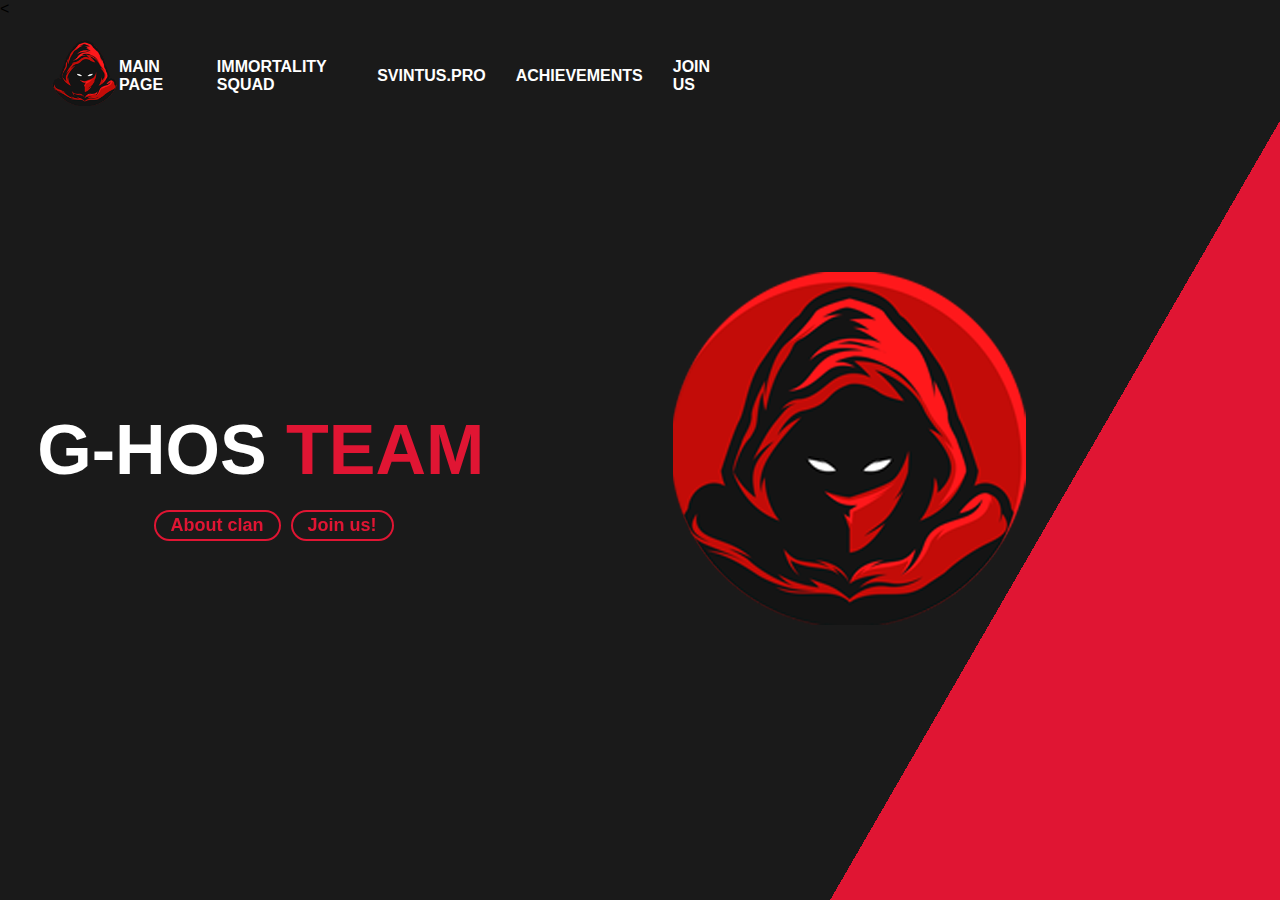
<file: index.html>
<!DOCTYPE html>
<html lang="ru">
<head>
	<meta charset="UTF-8">
	<<title>G-HOS</title>
	<link rel="shortcut icon" href="images/favicon.ico" type="image/x-icon">
	<link rel="stylesheet" href="css/style.css">
	<link href="https://fonts.googleapis.com/css?family=PT+Sans:400,700&display=swap" rel="stylesheet">
</head>
<body>

	<div class="navigation">
		<div class="logo">
			<img src="images/logo2.png" alt="" class="logotype">
		</div>

		<div class="nav-menu">
			<ul class="menu">
				<li class="nav-item"><a href="index.html" class="nav-link">MAIN PAGE</a></li>
				<li class="nav-item"><a href="immortality.html" class="nav-link">IMMORTALITY SQUAD</a></li>
				<li class="nav-item"><a href="svintus.html" class="nav-link">SVINTUS.PRO</a></li>
				<li class="nav-item"><a href="achiv.html" class="nav-link">ACHIEVEMENTS</a></li>
				<li class="nav-item"><a href="join.html" class="nav-link">JOIN US</a></li>
			</ul>
		</div>

	</div>

	<div class="main-information">
		<div class="text-inform">
			<h1>G-HOS <strong>TEAM</strong></h1>
			<div class="inform-link">
				<a class ="link" href="about.html"><div class="inform-btn read">About clan</div></a>
				<a class ="link" href="join.html"><div class="inform-btn read">Join us!</div></a>
			</div>
		</div>

		<div class="photo">
			<img src="images/model.png" alt="">
		</div>

	</div>

	<div class="footer">

	</div>

</body>
</html>
</file>
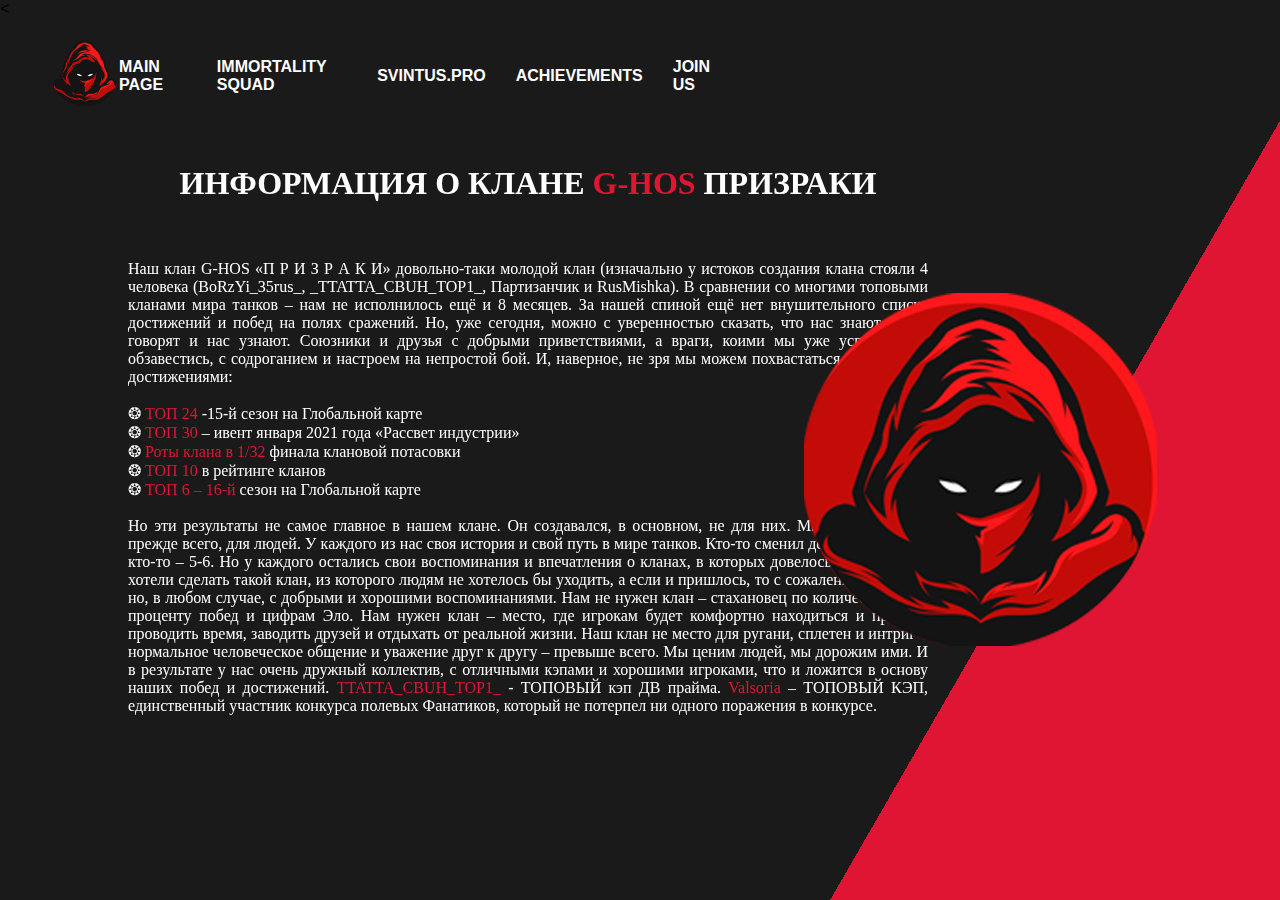
<file: about.html>
<!DOCTYPE html>
<html lang="ru">
<head>
    <meta charset="UTF-8">
    <<title>G-HOS</title>
    <link rel="shortcut icon" href="images/favicon.ico" type="image/x-icon">
    <link rel="stylesheet" href="css/style.css">
    <link href="https://fonts.googleapis.com/css?family=PT+Sans:400,700&display=swap" rel="stylesheet">
</head>
<body>

<div class="navigation">
    <div class="logo">
        <img src="images/logo2.png" alt="" class="logotype">
    </div>

    <div class="nav-menu">
        <ul class="menu">
            <li class="nav-item"><a href="index.html" class="nav-link">MAIN PAGE</a></li>
            <li class="nav-item"><a href="immortality.html" class="nav-link">IMMORTALITY SQUAD</a></li>
            <li class="nav-item"><a href="svintus.html" class="nav-link">SVINTUS.PRO</a></li>
            <li class="nav-item"><a href="achiv.html" class="nav-link">ACHIEVEMENTS</a></li>
            <li class="nav-item"><a href="join.html" class="nav-link">JOIN US</a></li>
        </ul>
    </div>

</div>
<div class="about">
    <div class="center"><h1>ИНФОРМАЦИЯ О КЛАНЕ <span>G-HOS</span> ПРИЗРАКИ</h1></div><br><br>
        Наш клан G-HOS «П Р И З Р А К И» довольно-таки молодой клан (изначально у истоков создания клана стояли 4 человека (BoRzYi_35rus_, _TTATTA_CBUH_TOP1_, Партизанчик и RusMishka). В сравнении со многими топовыми кланами мира танков – нам не исполнилось ещё и 8 месяцев. За нашей спиной ещё нет внушительного списка достижений и побед на полях сражений. Но, уже сегодня, можно с уверенностью сказать, что нас знают, о нас говорят и нас узнают. Союзники и друзья с добрыми приветствиями, а враги, коими мы уже успели тоже обзавестись, с содроганием и настроем на непростой бой. И, наверное, не зря мы можем похвастаться некоторыми достижениями:
    <br><br>
    ❂ <span>ТОП 24</span> -15-й сезон на Глобальной карте<br>
    ❂ <span>ТОП 30</span> – ивент января 2021 года «Рассвет индустрии»<br>
    ❂ <span>Роты клана в 1/32</span> финала клановой потасовки<br>
    ❂ <span>ТОП 10</span> в рейтинге кланов<br>
    ❂ <span>ТОП 6 – 16-й</span> сезон на Глобальной карте<br><br>
    Но эти результаты не самое главное в нашем клане. Он создавался, в основном, не для них. Мы создавали его, прежде всего, для людей.
    У каждого из нас своя история и свой путь в мире танков. Кто-то сменил десятки кланов, а кто-то – 5-6. Но у каждого остались свои воспоминания и впечатления о кланах, в которых довелось играть. И мы хотели сделать такой клан, из которого людям не хотелось бы уходить, а если и пришлось, то с сожалением об этом, но, в любом случае, с добрыми и хорошими воспоминаниями. Нам не нужен клан – стахановец по количеству боев, проценту побед и цифрам Эло.
    Нам нужен клан – место, где игрокам будет комфортно находиться и приятно проводить время, заводить друзей и отдыхать от реальной жизни. Наш клан не место для ругани, сплетен и интриг – нормальное человеческое общение и уважение друг к другу – превыше всего. Мы ценим людей, мы дорожим ими.
    И в результате у нас очень дружный коллектив, с отличными кэпами и хорошими игроками, что и ложится в основу наших побед и достижений.
    <span>TTATTA_CBUH_TOP1_</span> - ТОПОВЫЙ кэп ДВ прайма.
    <span>Valsoria</span> – ТОПОВЫЙ КЭП, единственный участник конкурса полевых Фанатиков, который не потерпел ни одного поражения в конкурсе.

</div>

<div class="aboutimg">
    <img src="images/model.png" alt="">
</div>

<div class="footer">

</div>

</body>
</html>
</file>
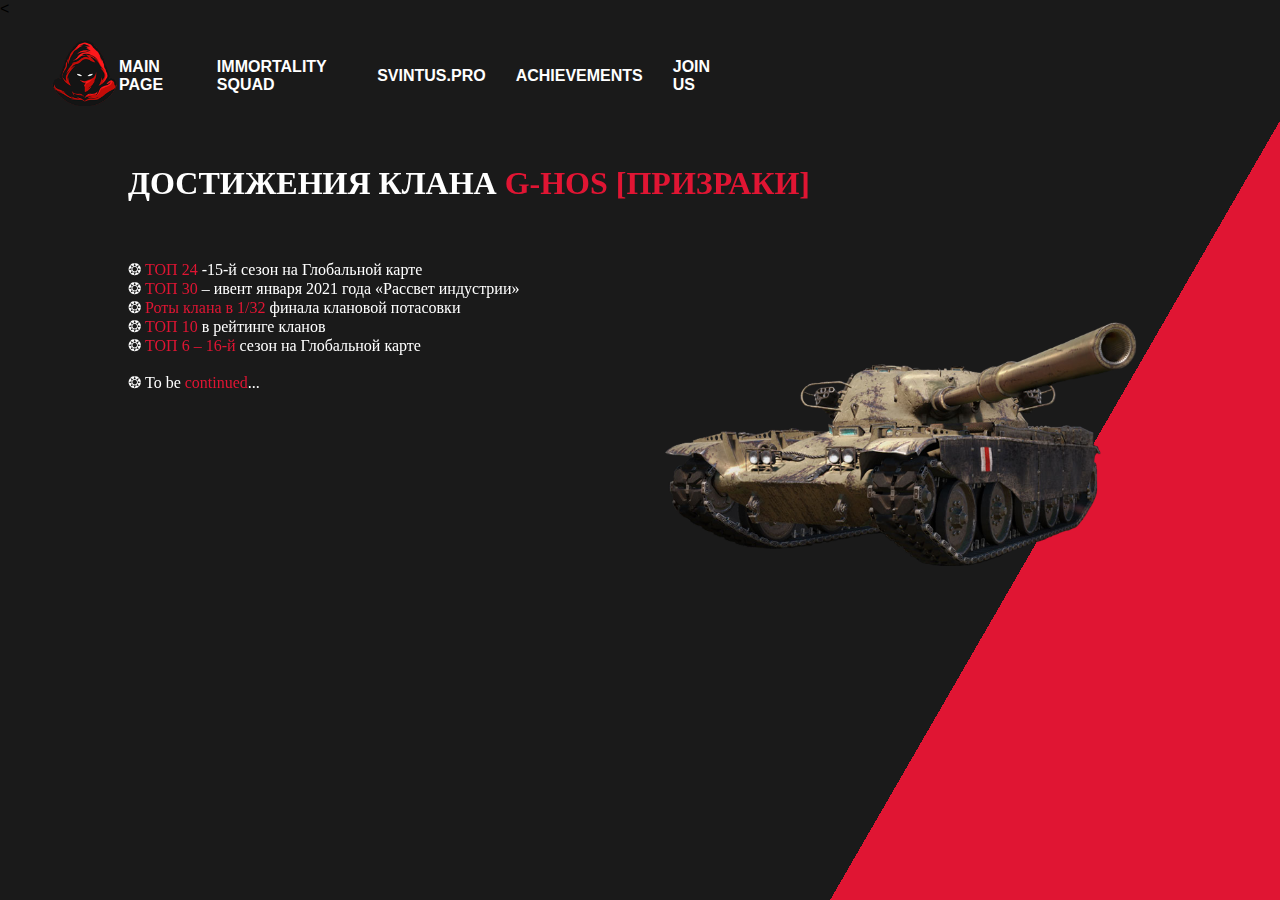
<file: achiv.html>
<!DOCTYPE html>
<html lang="ru">
<head>
  <meta charset="UTF-8">
  <<title>G-HOS</title>
  <link rel="shortcut icon" href="images/favicon.ico" type="image/x-icon">
  <link rel="stylesheet" href="css/style.css">
  <link href="https://fonts.googleapis.com/css?family=PT+Sans:400,700&display=swap" rel="stylesheet">
</head>
<body>

<div class="navigation">
  <div class="logo">
    <img src="images/logo2.png" alt="" class="logotype">
  </div>

  <div class="nav-menu">
    <ul class="menu">
      <li class="nav-item"><a href="index.html" class="nav-link">MAIN PAGE</a></li>
      <li class="nav-item"><a href="immortality.html" class="nav-link">IMMORTALITY SQUAD</a></li>
      <li class="nav-item"><a href="svintus.html" class="nav-link">SVINTUS.PRO</a></li>
      <li class="nav-item"><a href="achiv.html" class="nav-link">ACHIEVEMENTS</a></li>
      <li class="nav-item"><a href="join.html" class="nav-link">JOIN US</a></li>
    </ul>
  </div>

</div>
<div class="achiv">
  <h1>ДОСТИЖЕНИЯ КЛАНА  <span>G-HOS [ПРИЗРАКИ]</span> </h1><br><br>
  ❂ <span>ТОП 24</span> -15-й сезон на Глобальной карте<br>
  ❂ <span>ТОП 30</span> – ивент января 2021 года «Рассвет индустрии»<br>
  ❂ <span>Роты клана в 1/32</span> финала клановой потасовки<br>
  ❂ <span>ТОП 10</span> в рейтинге кланов<br>
  ❂ <span>ТОП 6 – 16-й</span> сезон на Глобальной карте<br><br>
  ❂ To be <span>continued</span>...

  <img src="images/chief.png" alt="" class="chief">
</div>



<div class="footer">

</div>

</body>
</html>
</file>
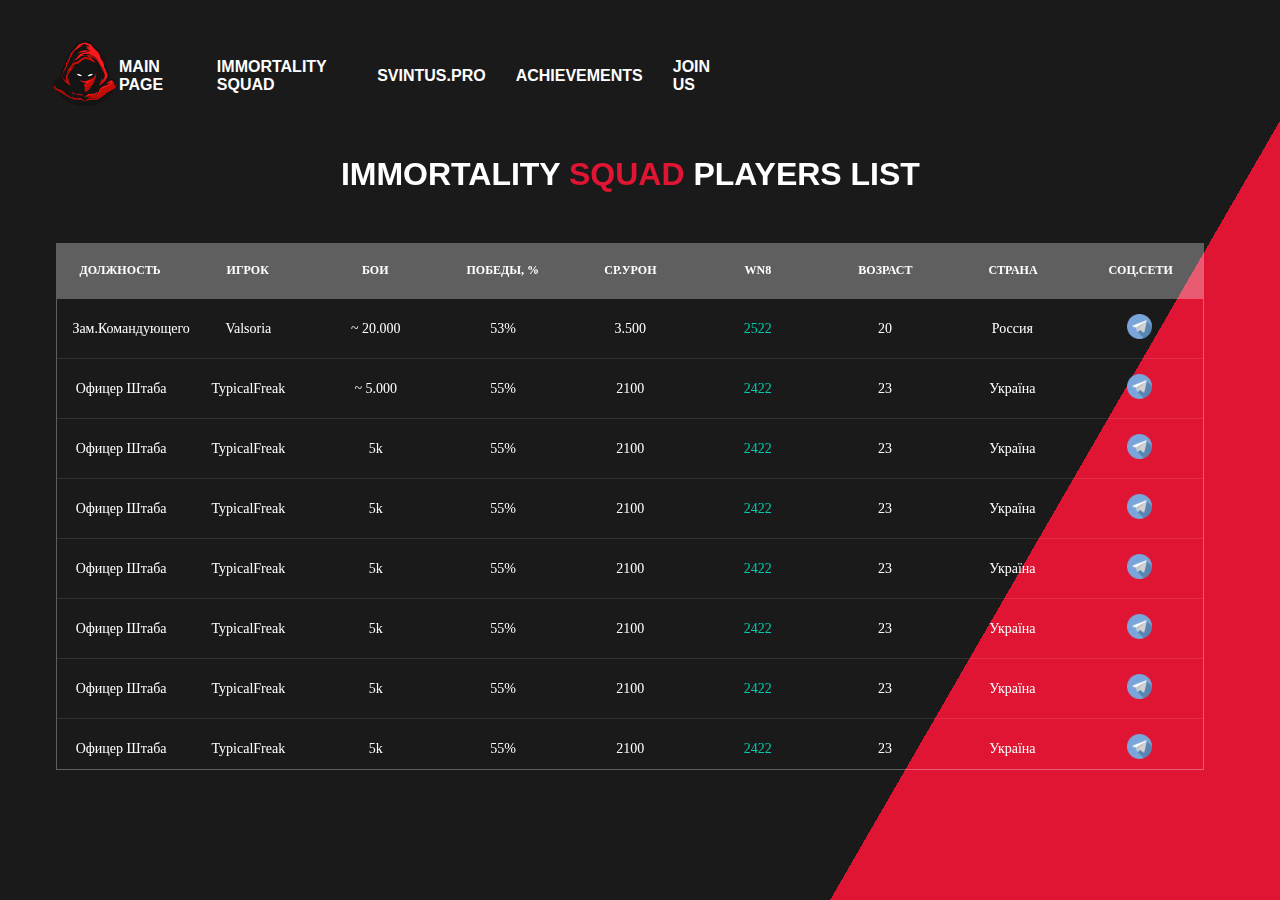
<file: immortality.html>
<!DOCTYPE html>
<html lang="ru">
<head>
  <meta charset="UTF-8">
  <title>G-HOS</title>
  <link rel="shortcut icon" href="images/favicon.ico" type="image/x-icon">
  <link rel="stylesheet" href="css/style.css">
  <link href="https://fonts.googleapis.com/css?family=PT+Sans:400,700&display=swap" rel="stylesheet">
</head>
<body>

<div class="navigation">
  <div class="logo">
    <img src="images/logo2.png" alt="" class="logotype">
  </div>

  <div class="nav-menu">
    <ul class="menu">
      <li class="nav-item"><a href="index.html" class="nav-link">MAIN PAGE</a></li>
      <li class="nav-item"><a href="immortality.html" class="nav-link">IMMORTALITY SQUAD</a></li>
      <li class="nav-item"><a href="svintus.html" class="nav-link">SVINTUS.PRO</a></li>
      <li class="nav-item"><a href="achiv.html" class="nav-link">ACHIEVEMENTS</a></li>
      <li class="nav-item"><a href="join.html" class="nav-link">JOIN US</a></li>
    </ul>
  </div>

</div>
<div class="clanlist">
  <h1> IMMORTALITY <span>SQUAD</span> PLAYERS LIST</h1>
  <section>
    <div class="tbl-header">
      <table cellpadding="0" cellspacing="0" border="0">
        <thead>
        <tr>
          <th>Должность</th>
          <th>Игрок</th>
          <th>Бои</th>
          <th>Победы, %</th>
          <th>Ср.урон</th>
          <th>WN8</th>
          <th>Возраст</th>
          <th>Страна</th>
          <th>Соц.сети</th>
        </tr>
        </thead>
      </table>
    </div>
    <div class="tbl-content">
      <table cellpadding="0" cellspacing="0" border="0">
        <tbody>
        <tr>
          <td>Зам.Командующего</td>
          <td>Valsoria</td>
          <td>~ 20.000</td>
          <td>53%</td>
          <td>3.500</td>
          <td><font class="biruza">2522</font></td>
          <td>20</td>
          <td>Россия</td>
          <td><a  href="https://t.me/Valsoria"><img class="soc" src="images/social/png/telegram.png" alt=""></a></td>
        </tr>
        <tr>
          <td>Офицер Штаба</td>
          <td>TypicalFreak</td>
          <td>~ 5.000</td>
          <td>55%</td>
          <td>2100</td>
          <td><font class="biruza">2422</font></td>
          <td>23</td>
          <td>Україна</td>
          <td><a  href="https://t.me/xtourtemyx"><img class="soc" src="images/social/png/telegram.png" alt=""></a></td>
        </tr>
        <tr>
          <td>Офицер Штаба</td>
          <td>TypicalFreak</td>
          <td>5k</td>
          <td>55%</td>
          <td>2100</td>
          <td><font class="biruza">2422</font></td>
          <td>23</td>
          <td>Україна</td>
          <td><a  href="https://t.me/xtourtemyx"><img class="soc" src="images/social/png/telegram.png" alt=""></a></td>
        </tr>
        <tr>
          <td>Офицер Штаба</td>
          <td>TypicalFreak</td>
          <td>5k</td>
          <td>55%</td>
          <td>2100</td>
          <td><font class="biruza">2422</font></td>
          <td>23</td>
          <td>Україна</td>
          <td><a  href="https://t.me/xtourtemyx"><img class="soc" src="images/social/png/telegram.png" alt=""></a></td>
        </tr>
        <tr>
          <td>Офицер Штаба</td>
          <td>TypicalFreak</td>
          <td>5k</td>
          <td>55%</td>
          <td>2100</td>
          <td><font class="biruza">2422</font></td>
          <td>23</td>
          <td>Україна</td>
          <td><a  href="https://t.me/xtourtemyx"><img class="soc" src="images/social/png/telegram.png" alt=""></a></td>
        </tr>
        <tr>
          <td>Офицер Штаба</td>
          <td>TypicalFreak</td>
          <td>5k</td>
          <td>55%</td>
          <td>2100</td>
          <td><font class="biruza">2422</font></td>
          <td>23</td>
          <td>Україна</td>
          <td><a  href="https://t.me/xtourtemyx"><img class="soc" src="images/social/png/telegram.png" alt=""></a></td>
        </tr>
        <tr>
          <td>Офицер Штаба</td>
          <td>TypicalFreak</td>
          <td>5k</td>
          <td>55%</td>
          <td>2100</td>
          <td><font class="biruza">2422</font></td>
          <td>23</td>
          <td>Україна</td>
          <td><a  href="https://t.me/xtourtemyx"><img class="soc" src="images/social/png/telegram.png" alt=""></a></td>
        </tr>
        <tr>
          <td>Офицер Штаба</td>
          <td>TypicalFreak</td>
          <td>5k</td>
          <td>55%</td>
          <td>2100</td>
          <td><font class="biruza">2422</font></td>
          <td>23</td>
          <td>Україна</td>
          <td><a  href="https://t.me/xtourtemyx"><img class="soc" src="images/social/png/telegram.png" alt=""></a></td>
        </tr>
        <tr>
          <td>Офицер Штаба</td>
          <td>TypicalFreak</td>
          <td>5k</td>
          <td>55%</td>
          <td>2100</td>
          <td><font class="biruza">2422</font></td>
          <td>23</td>
          <td>Україна</td>
          <td><a  href="https://t.me/xtourtemyx"><img class="soc" src="images/social/png/telegram.png" alt=""></a></td>
        </tr>
        <tr>
          <td>Офицер Штаба</td>
          <td>TypicalFreak</td>
          <td>5k</td>
          <td>55%</td>
          <td>2100</td>
          <td><font class="biruza">2422</font></td>
          <td>23</td>
          <td>Україна</td>
          <td><a  href="https://t.me/xtourtemyx"><img class="soc" src="images/social/png/telegram.png" alt=""></a></td>
        </tr>
        <tr>
          <td>Офицер Штаба</td>
          <td>TypicalFreak</td>
          <td>5k</td>
          <td>55%</td>
          <td>2100</td>
          <td><font class="biruza">2422</font></td>
          <td>23</td>
          <td>Україна</td>
          <td><a  href="https://t.me/xtourtemyx"><img class="soc" src="images/social/png/telegram.png" alt=""></a></td>
        </tr>
        <tr>
          <td>Офицер Штаба</td>
          <td>TypicalFreak</td>
          <td>5k</td>
          <td>55%</td>
          <td>2100</td>
          <td><font class="biruza">2422</font></td>
          <td>23</td>
          <td>Україна</td>
          <td><a  href="https://t.me/xtourtemyx"><img class="soc" src="images/social/png/telegram.png" alt=""></a></td>
        </tr>
        <tr>
          <td>Офицер Штаба</td>
          <td>TypicalFreak</td>
          <td>5k</td>
          <td>55%</td>
          <td>2100</td>
          <td><font class="biruza">2422</font></td>
          <td>23</td>
          <td>Україна</td>
          <td><a  href="https://t.me/xtourtemyx"><img class="soc" src="images/social/png/telegram.png" alt=""></a></td>
        </tr>
        <tr>
          <td>Офицер Штаба</td>
          <td>TypicalFreak</td>
          <td>5k</td>
          <td>55%</td>
          <td>2100</td>
          <td><font class="biruza">2422</font></td>
          <td>23</td>
          <td>Україна</td>
          <td><a  href="https://t.me/xtourtemyx"><img class="soc" src="images/social/png/telegram.png" alt=""></a></td>
        </tr>
        <tr>
          <td>Офицер Штаба</td>
          <td>TypicalFreak</td>
          <td>5k</td>
          <td>55%</td>
          <td>2100</td>
          <td><font class="biruza">2422</font></td>
          <td>23</td>
          <td>Україна</td>
          <td><a  href="https://t.me/xtourtemyx"><img class="soc" src="images/social/png/telegram.png" alt=""></a></td>
        </tr>
        <tr>
          <td>Офицер Штаба</td>
          <td>TypicalFreak</td>
          <td>5k</td>
          <td>55%</td>
          <td>2100</td>
          <td><font class="biruza">2422</font></td>
          <td>23</td>
          <td>Україна</td>
          <td><a  href="https://t.me/xtourtemyx"><img class="soc" src="images/social/png/telegram.png" alt=""></a></td>
        </tr>
        <tr>
          <td>Офицер Штаба</td>
          <td>TypicalFreak</td>
          <td>5k</td>
          <td>55%</td>
          <td>2100</td>
          <td><font class="biruza">2422</font></td>
          <td>23</td>
          <td>Україна</td>
          <td><a  href="https://t.me/xtourtemyx"><img class="soc" src="images/social/png/telegram.png" alt=""></a></td>
        </tr>
        <tr>
          <td>Офицер Штаба</td>
          <td>TypicalFreak</td>
          <td>5k</td>
          <td>55%</td>
          <td>2100</td>
          <td><font class="biruza">2422</font></td>
          <td>23</td>
          <td>Україна</td>
          <td><a  href="https://t.me/xtourtemyx"><img class="soc" src="images/social/png/telegram.png" alt=""></a></td>
        </tr>
        <tr>
          <td>Офицер Штаба</td>
          <td>TypicalFreak</td>
          <td>5k</td>
          <td>55%</td>
          <td>2100</td>
          <td><font class="biruza">2422</font></td>
          <td>23</td>
          <td>Україна</td>
          <td><a  href="https://t.me/xtourtemyx"><img class="soc" src="images/social/png/telegram.png" alt=""></a></td>
        </tr>
        <tr>
          <td>Офицер Штаба</td>
          <td>TypicalFreak</td>
          <td>5k</td>
          <td>55%</td>
          <td>2100</td>
          <td><font class="biruza">2422</font></td>
          <td>23</td>
          <td>Україна</td>
          <td><a  href="https://t.me/xtourtemyx"><img class="soc" src="images/social/png/telegram.png" alt=""></a></td>
        </tr>
        </tbody>
      </table>
    </div>
  </section>
</div>

<div class="footer">

</div>

</body>
</html>
</file>
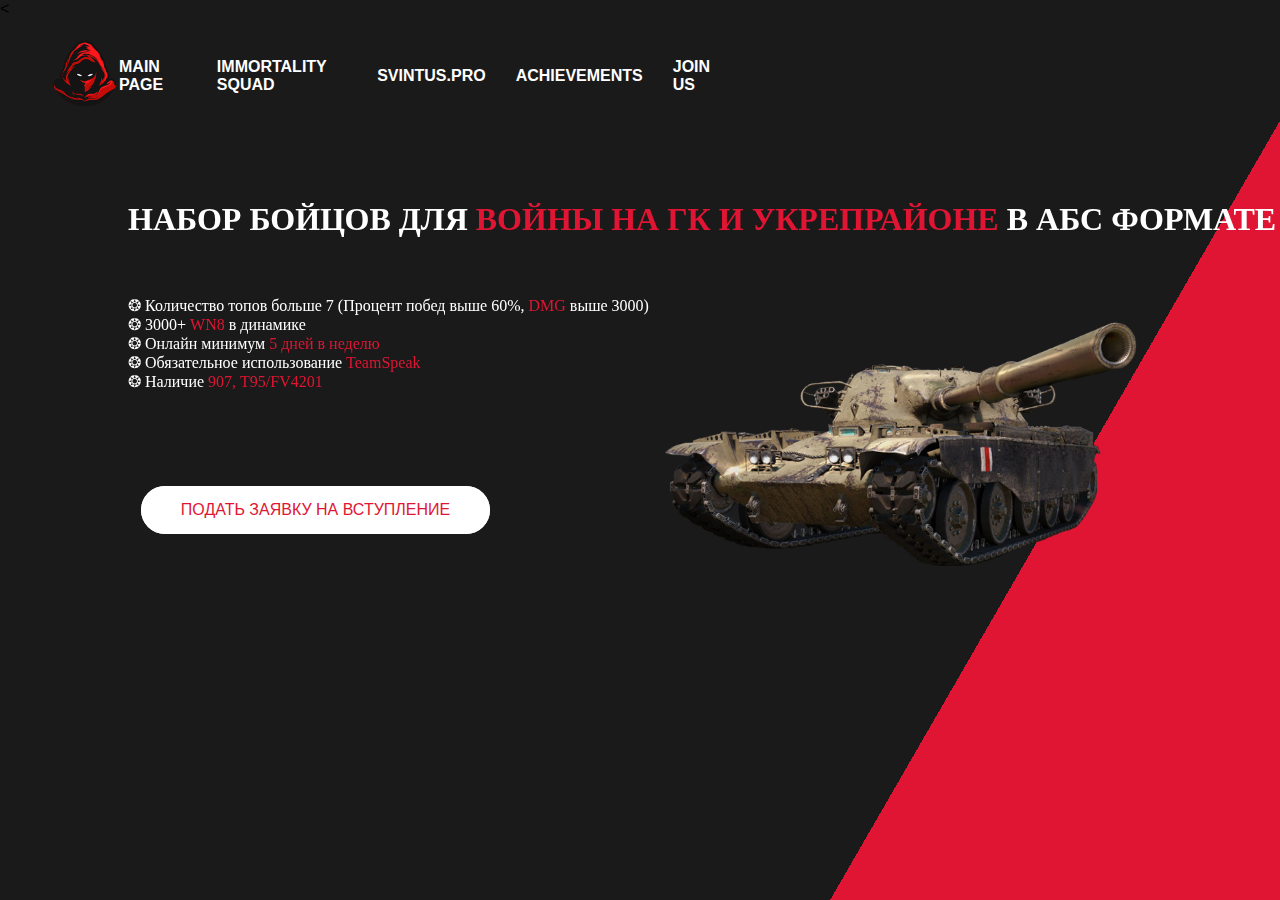
<file: join.html>
<!DOCTYPE html>
<html lang="ru">
<head>
  <meta charset="UTF-8">
  <<title>G-HOS</title>
  <link rel="shortcut icon" href="images/favicon.ico" type="image/x-icon">
  <link rel="stylesheet" href="css/style.css">
  <link href="https://fonts.googleapis.com/css?family=PT+Sans:400,700&display=swap" rel="stylesheet">
</head>
<body>

<div class="navigation">
  <div class="logo">
    <img src="images/logo2.png" alt="" class="logotype">
  </div>

  <div class="nav-menu">
    <ul class="menu">
      <li class="nav-item"><a href="index.html" class="nav-link">MAIN PAGE</a></li>
      <li class="nav-item"><a href="immortality.html" class="nav-link">IMMORTALITY SQUAD</a></li>
      <li class="nav-item"><a href="svintus.html" class="nav-link">SVINTUS.PRO</a></li>
      <li class="nav-item"><a href="achiv.html" class="nav-link">ACHIEVEMENTS</a></li>
      <li class="nav-item"><a href="join.html" class="nav-link">JOIN US</a></li>
    </ul>
  </div>

</div>
  <div class="joinus">
    <h1>НАБОР БОЙЦОВ ДЛЯ <span>ВОЙНЫ НА ГК И УКРЕПРАЙОНЕ</span> В АБС ФОРМАТЕ</h1><br><br>
    ❂ Количество топов больше 7 (Процент побед выше 60%, <span>DMG</span> выше 3000)<br>
    ❂ 3000+ <span>WN8</span> в динамике<br>
    ❂ Онлайн минимум <span>5 дней в неделю</span><br>
    ❂ Обязательное использование <span>TeamSpeak</span><br>
    ❂ Наличие <span>907, T95/FV4201</span><br><br>

    <img src="images/chief.png" alt="" class="chief">
  </div>
<div class="text-box">
  <a href="https://ru.wargaming.net/clans/wot/141021/" class="btn btn-white btn-				 animate">ПОДАТЬ ЗАЯВКУ НА ВСТУПЛЕНИЕ</a>
</div>


<div class="footer">

</div>

</body>
</html>
</file>
<file: css/style.css>
body {
	height: 100vh;
	margin: 0;
	padding: 0;
	background: linear-gradient(120deg, #1a1a1a 75%, #e01533 25%);
	font-family: 'Roboto Condensed', sans-serif;
}


/*====================navigation======================*/
.navigation {
	z-index: 20;
	width: 100%;
	top: 3%;
	position: absolute;
	display: flex;
	align-items: center;
}

.logo {
	width: 5%;
	display: flex;
	align-items: center;
}

.logotype {
	max-width: 80px;
	margin-left: 70%;
}

.nav-menu {
	width: 38%;
}

.menu {
	display: flex;
	justify-content: center;
	align-items: center;
	list-style: none;
	width: 130%;
}

.nav-item {
	margin: 15px;
}

.nav-link {
	text-decoration: none;
	color: #ffffff;
	font-size: 16px;
	border-bottom: 2px solid transparent;
	transition: .3s;
	font-weight: bold;
}

.nav-link:hover {
	border-bottom: 2px solid #e01533;
	color: #e01533;
}




/*=====================main-information===============*/
.main-information {
	position: absolute;
	top: 20%;
	display: flex;
	justify-content: space-around;
	align-items: center;
	height: 60%;
	width: 70%;
}

.text-inform h1 {
	color: #ffffff;
	font-size: 70px;
	margin: 0;
	padding: 0;
	animation: text 3s 1;
}



.text-inform strong {
	color: #e01533;
}

.photo {
	max-width:300px;

}

.inform-link {
	display: flex;
	text-align:center;
	position: fixed;
	left: 12%;
	text-decoration: none;
}


.inform-btn {
	border: 2px solid #e01533;
	border-radius: 20px;
	text-decoration: none;
	font-size: 18px;
	font-weight: bold;
	padding: 3px 15px;
	transition: .3s;
	margin-top: 20px;
}

.link {
	text-decoration: none;
}
.inform-btn:first-child {
	margin-right: 10px;
}

.read {
	color: #e01533;
}

.read:hover {
	color: #fff;
	background: #e01533;
}




/*=====================clanlist===============*/

.clanlist {
	position: fixed;
	top: 15%;
	left: 0.5%;
	right: 2%;
	text-align: center;
}

h1 {
	color: #fff;
}

span {
	color: #e01533;
}


table{
	width:100%;
	table-layout: fixed;
}
.tbl-header{
	background-color: rgba(255,255,255,0.3);
}
.tbl-content{
	height:470px;
	overflow-x:auto;
	margin-top: 0px;
	border: 1px solid rgba(255,255,255,0.3);
	scrollbar-width: none;
}



th{
	padding: 20px 15px;
	text-align: center;
	font-size: 12px;
	color: #fff;
	text-transform: uppercase;
	font-family: 'Roboto Condensed';
}
td{
	padding: 15px;
	text-align: center;
	vertical-align:middle;
	font-size: 14px;
	color: #fff;
	border-bottom: solid 1px rgba(255,255,255,0.1);
	font-family: 'Roboto Condensed';
}

.soc {
	width: 25px;
}

tr:hover {
	background: rgba(83, 83, 83, 0.33);
}

section{
	margin: 50px;
}


.biruza {
	color: #03cbad;
}
.zelen {
	color: #0d9004;
}

.fiolet {
	color: blueviolet;
}

.jeltok {
	color: brown;
}


/*=====================joinus===============*/

.joinus {
	position:fixed;
	top:20%;
	color: white;
	font-family: "Roboto Condensed";
	left:10%;
}

.chief {
	max-width: 600px;
	position:fixed;
	top:23%;
	left:44%;
}

.text-box {
	margin-left: 11vw;
	margin-top: 52vh;
}

.btn:link,
.btn:visited {
	text-transform: uppercase;
	text-decoration: none;
	padding: 15px 40px;
	display: inline-block;
	border-radius: 100px;
	transition: all .2s;
	position: absolute;
}

.btn:hover {
	transform: translateY(-3px);
	box-shadow: 0 10px 20px rgba(0, 0, 0, 0.2);
}

.btn:active {
	transform: translateY(-1px);
	box-shadow: 0 5px 10px rgba(0, 0, 0, 0.2);
}

.btn-white {
	background-color: #fff;
	color: #e01533;
}

.btn::after {
	content: "";
	display: inline-block;
	height: 100%;
	width: 100%;
	border-radius: 100px;
	position: absolute;
	top: 0;
	left: 0;
	z-index: -1;
	transition: all .4s;
}

.btn-white::after {
	background-color: #fff;
}

.btn:hover::after {
	transform: scaleX(1.4) scaleY(1.6);
	opacity: 0;
}

.btn-animated {
	animation: moveInBottom 5s ease-out;
	animation-fill-mode: backwards;
}

@keyframes moveInBottom {
	0% {
		opacity: 0;
		transform: translateY(30px);
	}

	100% {
		opacity: 1;
		transform: translateY(0px);
	}
}

/*=====================about===============*/

.about {
	position:fixed;
	top:16%;
	color: white;
	font-family: "Roboto Condensed";
	left:10%;
	width: 800px;
	text-align: justify;
}

.center {
	text-align: center;
}

.aboutimg {
	position:fixed;
	top: 30%;
	right: 10px;
}

/*=====================achiv===============*/

.achiv {
	position:fixed;
	top:16%;
	color: white;
	font-family: "Roboto Condensed";
	left:10%;
	width: 800px;
	text-align: justify;
}


@keyframes text {
	0%{
		margin-bottom: 40px;
	}
}
</file>
